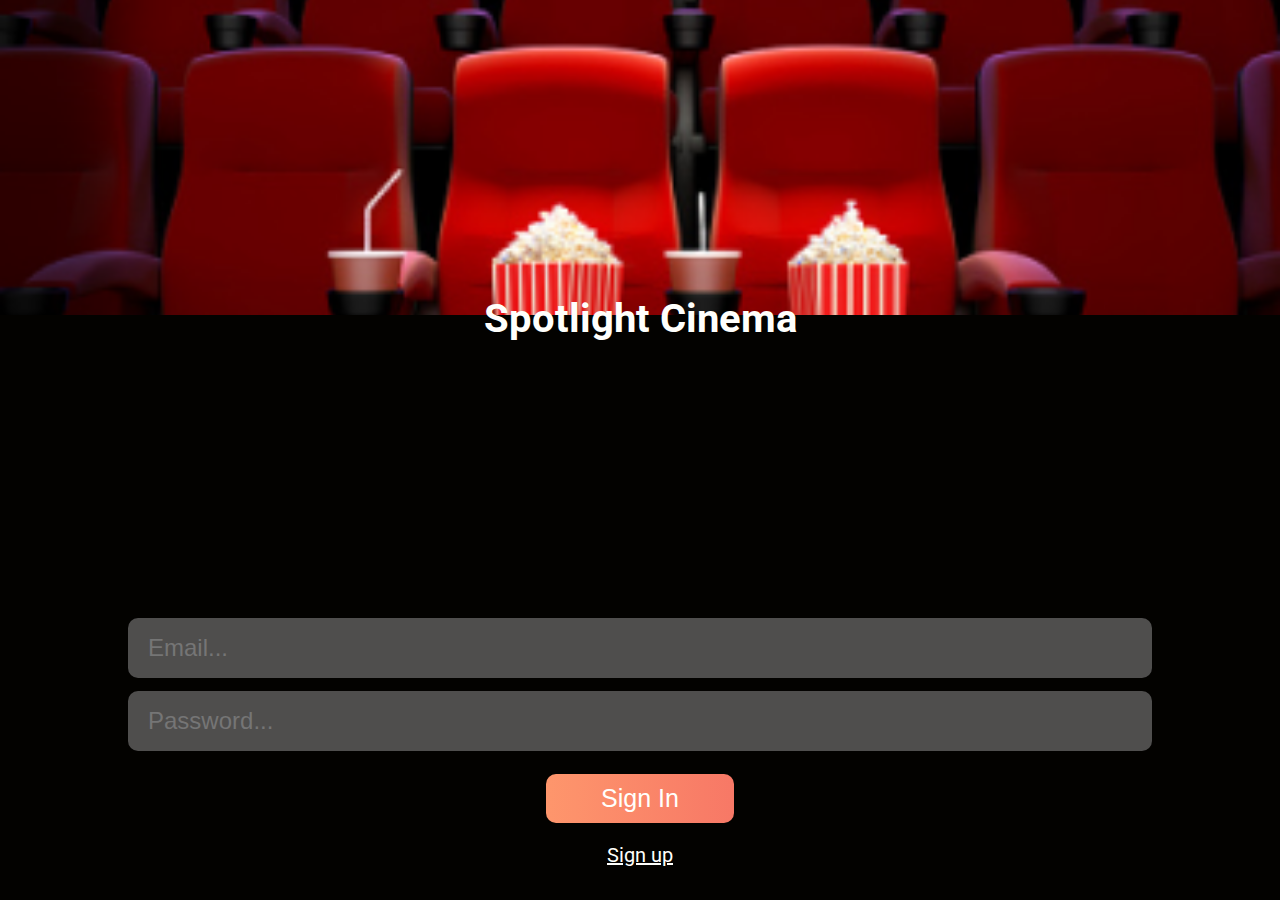
<file: index.html>
<!DOCTYPE html>
<html lang="en">
  <head>
    <meta charset="UTF-8" />
    <meta name="viewport" content="width=device-width, initial-scale=1.0" />
    <title>Spotlight Cinema</title>
    <link rel="stylesheet" href="src/css/style.css" />
  </head>
  <body>
    <div class="page-container">
      <div class="login-header"></div>
      <h1 class="login-title">Spotlight Cinema</h1>

      <div class="login-main">
        <div class="login-inputs-container">
          <input type="email" class="text-input" placeholder="Email..." />
          <input type="password" class="text-input" placeholder="Password..." />
        </div>

        <button
          class="login-button"
          onclick="window.location.href='src/pages/homepage.html'"
        >
          Sign In
        </button>

        <div class="signup-link-container">
          <a href="src/pages/signup.html" class="signup-link">Sign up</a>
        </div>
      </div>
    </div>

    <script src="js/rest.js"></script>
    <script>
      // const restService = 'http://localhost:3000';
      const restService =
        "https://project-bioscoop-restservice.azurewebsites.net";
      const apiKey = "w05KkI9AWhKxzvPFtXotUva";

      // Test: films toevoegen
      postFilmData(restService, apiKey, {
        title: "Spiderman",
        description: "Over een man die zich spiderman noemt",
        url_trailer: "https://www.youtube.com/watch?v=JfVOs4VSpmA",
        timestamp: Date.now(),
        category: "action"
      });
      postFilmData(restService, apiKey, {
        title: "Superman",
        description: "Echt een held",
        url_trailer: "https://www.youtube.com/watch?v=T6DJcgm3wNY",
        timestamp: Date.now(),
        category: "action"
      });

      // Test: alle films ophalen
      getFilms(restService, apiKey).then((data) => console.log(data));

      // Test: details van 1 film ophalen
      getFilms(restService, apiKey).then((data) => {
        getFilmDetails(restService, apiKey, data[0]._id).then((details) =>
          console.log(details)
        );
      });

      // Test: vote up film
      getFilms(restService, apiKey).then((data) => {
        voteUp(restService, apiKey, data[0]._id).then((result) =>
          console.log(result)
        );
      });

      // Test: detele a film
      getFilms(restService, apiKey).then((data) => {
        deleteFilm(restService, apiKey, data[0]._id).then((result) =>
          console.log(result)
        );
      });
    </script>
  </body>
</html>
</file>
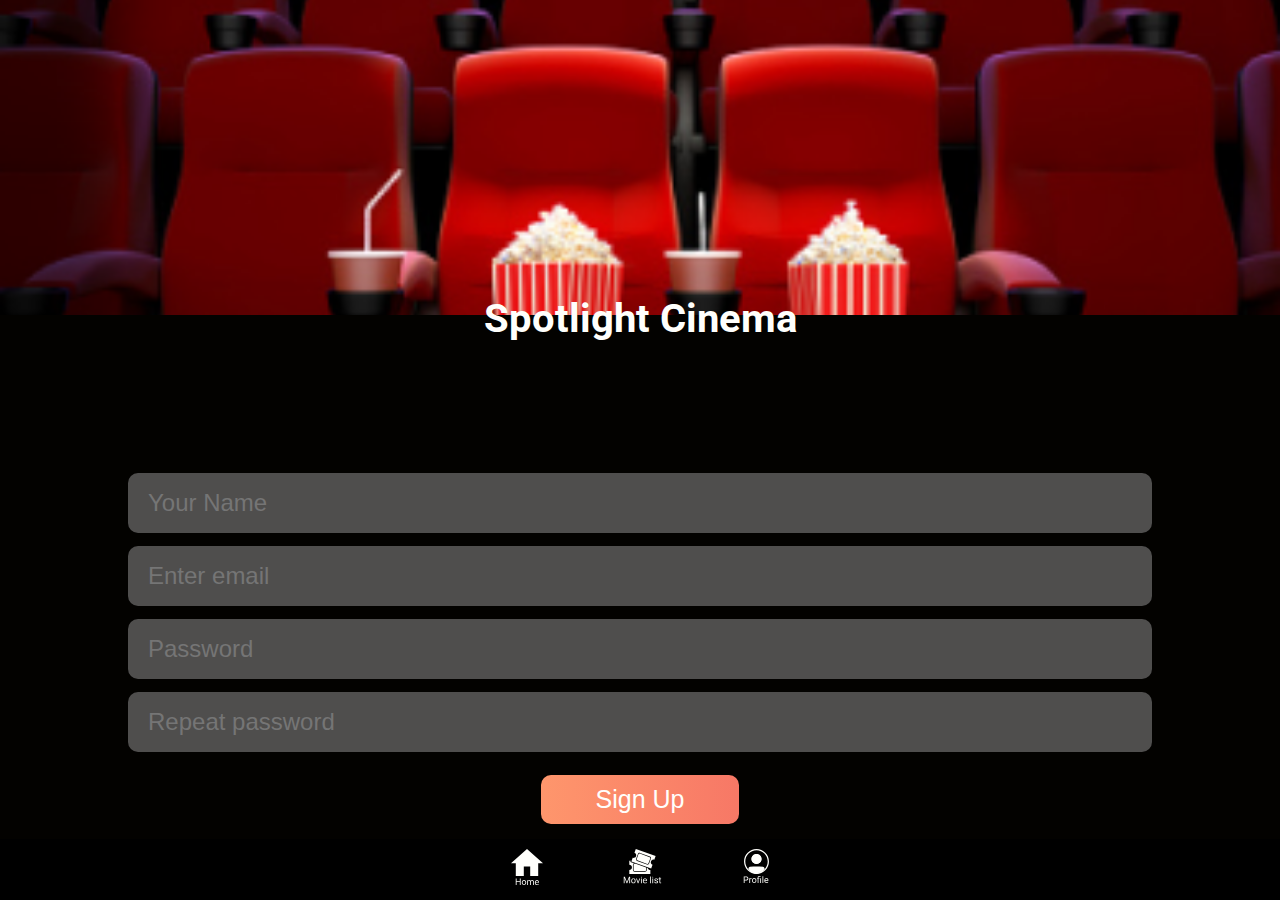
<file: src/pages/signup.html>
<!DOCTYPE html>
<html lang="en">
  <head>
    <meta charset="UTF-8" />
    <meta name="viewport" content="width=device-width, initial-scale=1.0" />
    <title>Spotlight Cinema</title>
    <link rel="stylesheet" href="../css/style.css" />
    <script src="https://ajax.googleapis.com/ajax/libs/jquery/1.8.3/jquery.min.js"></script>
  </head>
  <body>
    <div class="page-container">
      <div class="login-header"></div>
      <h1 class="login-title">Spotlight Cinema</h1>

      <div class="register-main">
        <div class="login-inputs-container">
          <input type="text" class="text-input" placeholder="Your Name" />
          <input type="email" class="text-input" placeholder="Enter email" />
          <input type="password" class="text-input" placeholder="Password" />
          <input
            type="password"
            class="text-input"
            placeholder="Repeat password"
          />
        </div>

        <button
          class="login-button"
          onclick="window.location.href='./homepage.html'"
        >
          Sign Up
        </button>

        <div class="signup-link-container">
          <a href="../../index.html" class="signup-link">Log in</a>
        </div>
      </div>
    </div>
    <script src="../js/main.js"></script>
  </body>
</html>
</file>
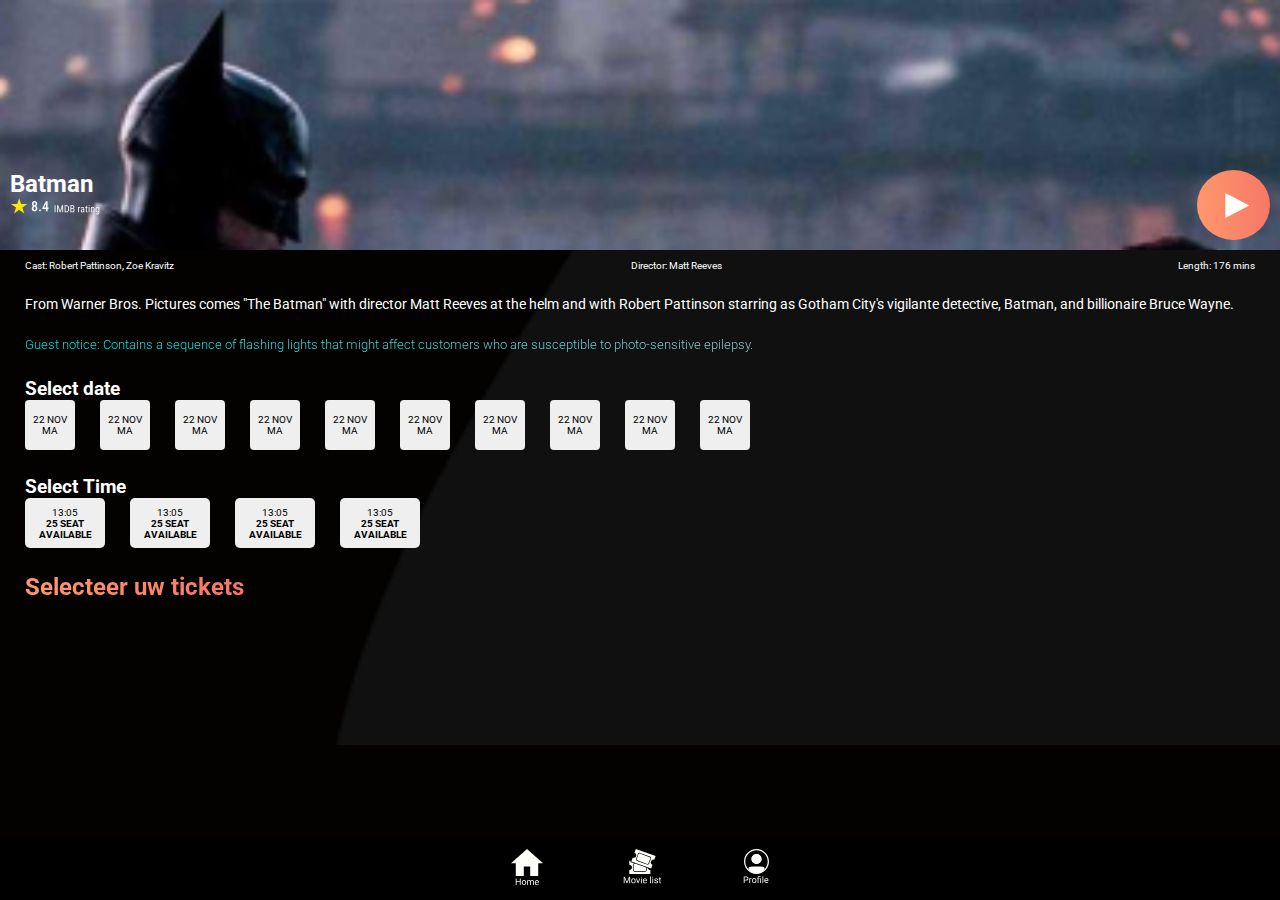
<file: src/pages/single-movie.html>
<!DOCTYPE html>
<html lang="en">
  <head>
    <meta charset="UTF-8" />
    <meta name="viewport" content="width=device-width, initial-scale=1.0" />
    <link rel="stylesheet" href="../css/style.css" />
    <link rel="stylesheet" href="../css/single-movie.css" />
    <script src="https://ajax.googleapis.com/ajax/libs/jquery/1.8.3/jquery.min.js"></script>
    <title>Document</title>
  </head>
  <body>
    <div class="background"><img src="../img/background.png" alt="" /></div>
    <!-- Header -->
    <div class="head">
      <div
        class="movie-image"
        style="background-image: url('../img/Rectangle\ 212.png')"
      >
        <div class="row">
          <div class="col">
            <h2 class="head-movie-title">Batman</h2>
            <img src="../img/icons/rating.svg" alt="rating" />
          </div>
          <svg
            xmlns="http://www.w3.org/2000/svg"
            width="73"
            height="70"
            viewBox="0 0 73 70"
            fill="none"
          >
            <ellipse
              cx="36.5"
              cy="35"
              rx="36.5"
              ry="35"
              fill="url(#paint0_linear_123_965)"
            />
            <path
              d="M52.2985 35.5224L28.3284 48.0597V22.9851L52.2985 35.5224Z"
              fill="#FFFFFC"
            />
            <defs>
              <linearGradient
                id="paint0_linear_123_965"
                x1="1.32727"
                y1="70"
                x2="75.3657"
                y2="65.9308"
                gradientUnits="userSpaceOnUse"
              >
                <stop stop-color="#FF986D" />
                <stop offset="1" stop-color="#F77766" />
              </linearGradient>
            </defs>
          </svg>
        </div>
      </div>
    </div>
    <div class="movie-main">
      <div class="movie-info row">
        <span>Cast: Robert Pattinson, Zoe Kravitz</span>
        <span>Director: Matt Reeves</span>
        <span>Length: 176 mins</span>
      </div>
      <p class="movie-detail-description">
        From Warner Bros. Pictures comes "The Batman" with director Matt Reeves
        at the helm and with Robert Pattinson starring as Gotham City's
        vigilante detective, Batman, and billionaire Bruce Wayne.
      </p>
      <p class="movie-detail-notice">
        Guest notice: Contains a sequence of flashing lights that might affect
        customers who are susceptible to photo-sensitive epilepsy.
      </p>
      <div class="movie-date-picker">
        <h2 class="movie-detail-section-title">Select date</h2>
        <div class="movie-date-picker-btns row">
          <button class="movie-date-picker-btn">
            22 NOV <br />
            MA</button
          ><button class="movie-date-picker-btn">
            22 NOV <br />
            MA</button
          ><button class="movie-date-picker-btn">
            22 NOV <br />
            MA</button
          ><button class="movie-date-picker-btn">
            22 NOV <br />
            MA</button
          ><button class="movie-date-picker-btn">
            22 NOV <br />
            MA
          </button>
          <button class="movie-date-picker-btn">
            22 NOV <br />
            MA</button
          ><button class="movie-date-picker-btn">
            22 NOV <br />
            MA</button
          ><button class="movie-date-picker-btn">
            22 NOV <br />
            MA</button
          ><button class="movie-date-picker-btn">
            22 NOV <br />
            MA</button
          ><button class="movie-date-picker-btn">
            22 NOV <br />
            MA
          </button>
        </div>
      </div>
      <div class="movie-time-picker">
        <h2 class="movie-detail-section-title">Select Time</h2>
        <div class="movie-time-picker-btns row">
          <button class="movie-time-picker-btn">
            13:05 <br />
            <strong>25 seat available</strong></button
          ><button class="movie-time-picker-btn">
            13:05<br />
            <strong>25 seat available</strong>
          </button>
          <button class="movie-time-picker-btn">
            13:05 <br />
            <strong>25 seat available</strong></button
          ><button class="movie-time-picker-btn">
            13:05 <br />
            <strong>25 seat available</strong>
          </button>
        </div>
      </div>
      <div class="movie-footer">
        <h2 class="movie-footer-title">Selecteer uw tickets</h2>
      </div>
    </div>
    <script src="../js/main.js"></script>
  </body>
</html>
</file>
<file: src/css/style.css>
@import url('https://fonts.googleapis.com/css2?family=Cormorant+Garamond:wght@400;500;600&family=Roboto&family=Rubik:wght@400;600;700&display=swap');

* {
    margin: 0;
    padding: 0;
    box-sizing: border-box;
}

body {
    width: 100%;
    height: 100vh;
    background-color: #030200;
    overflow: hidden;
    font-family: 'Roboto', sans-serif;
}

nav{
    background-color: black;
    margin: 0;
    position: fixed;
    left: 0;
    bottom: 0;
    width: 100%;
    padding: 10px;
}

nav ul li {
    list-style: none;
}

.side-categories{
    display: flex;
    flex-direction: row;
    justify-content: center;
    align-items: center;
    gap: 80px;
}

.page-container {
    width: 100%;
    height: 100vh;
}
.app-page-container {
    width: 100%;
    height: calc(100vh - 60px);
}
.login-header {
    width: 100%;
    height: 35%;
    background-image: url('../img/login-register-header.png');
    background-repeat: no-repeat;
    background-size: cover;
    background-position: center;
}
.login-title {
    color: #fffffc;
    width: 100%;
    display: flex;
    justify-content: center;
    font-size: 2.5rem;
    margin-top: -20px;
}
.login-main {
    position: absolute;
    left: 0;
    bottom: 0;
    width: 100%;
    height: 35%;
    display: flex;
    flex-direction: column;
    align-items: center;
    justify-content: center;
}
.register-main {
    position: absolute;
    left: 0;
    bottom: 0;
    width: 100%;
    height: 51%;
    display: flex;
    flex-direction: column;
    align-items: center;
    justify-content: center;
}
.login-inputs-container {
    width: 80%;
    display: flex;
    flex-direction: column;
}
.text-input {
    width: 100%;
    height: 60px;
    background-color: rgba(255, 255, 255, 0.3);
    color: #8A9696;
    border: none;
    border-radius: 10px;
    margin-bottom: 13px;
    font-size: 24px;
    padding: 20px;
}
.login-button {
    margin: 10px 0 20px 0;
    padding: 10px 55px;
    color: #fffffc;
    font-size: 25px;
    border-radius: 10px;
    background: linear-gradient(90deg, #FE966C 0%, #F77866 100%);
    border: none;
}
.signup-link {
    color: #fffffc;
    font-size: 20px;
    margin-top: 20px;
    text-decoration: underline;
}
.background {
    position: absolute;
    top: 0;
    left: 0;
    z-index: -1;
    width: 100%;
    height: 745px;
}
.background img {
    width: 100%;
    height: 100%;
    object-fit: cover;
    -webkit-user-select: none;
    -moz-user-select: none;
    -ms-user-select: none;
    user-select: none;
}
.nav-item-active {
    
}
</file>
<file: src/css/single-movie.css>
@import url('https://fonts.googleapis.com/css2?family=DM+Sans:opsz,wght@9..40,300;9..40,400;9..40,500;9..40,600;9..40,700&family=Figtree:wght@400;500;600;700;800;900&family=Roboto+Condensed:ital,wght@0,100;0,200;0,300;0,400;0,500;0,600;0,700;0,800;0,900;1,100;1,200;1,300;1,400;1,600;1,700&display=swap');

.movie-image{
    background-size: cover;
    background-repeat: no-repeat;
    width: 100vw;
    height: 250px;
    display: flex;
    justify-content: start;
    align-items: end;
    padding: 10px;
    

}

.head-movie-title{
    font-family: 'Roboto', sans-serif;
    font-size: 24px;
font-style: normal;
font-weight: 700;
line-height: normal;
color: white;
}

.row{
    display: flex;
    justify-content: space-between;
    width: 100vw;
}

.background{
    position: absolute;
    top: 0;
    left: 0;
    z-index: -1;
    width: 100%;
    height: 745px;
}

.background img{
    width: 100%;
    height: 100%;
    object-fit: cover;
    -webkit-user-select: none;
    -moz-user-select: none;
    -ms-user-select: none;
    user-select: none;
}

.movie-main{
    display: flex;
    justify-content: start;
    max-width: 100vw;
    padding: 10px 25px;
    flex-wrap: wrap;
    gap: 25px;
    overflow-x: hidden;
}

.movie-info span{
    font-family: 'Roboto', sans-serif;
    font-size: 10px;
    font-style: normal;
    font-weight: 400;
    line-height: normal;
    color: white;

}

.movie-info.row{
    flex-wrap: wrap;
}

p{
    font-family: 'Roboto', sans-serif;
    font-size: 14px;
font-style: normal;
font-weight: 400;
line-height: normal;
color: white;
}

p.movie-detail-notice{
    font-size: 13px;
    font-style: normal;
    font-weight: 300;
    line-height: normal;
    background: linear-gradient(43deg, #00ECF1 3.23%, rgba(190, 254, 255, 0.80) 100%);
    background-clip: text;
    -webkit-background-clip: text;
    -webkit-text-fill-color: transparent;
}

h2.movie-detail-section-title{
    font-family: 'Roboto', sans-serif;
    font-size: 19px;
    font-style: normal;
    font-weight: 700;
    line-height: normal;
    color: white;
}

.movie-date-picker-btn{
    font-family: 'Roboto', sans-serif;
    border-radius: 4px;
    width: 50px;
    height: 50px;
    font-size: 10px;
font-style: normal;
font-weight: 400;
line-height: normal;
border: none;
}

.movie-time-picker-btn{
    font-family: 'Roboto', sans-serif;
    border-radius: 5px;
    width: 80px;
    height: 50px;
    font-size: 10px;
font-style: normal;
font-weight: 400;
line-height: normal;
border: none;
}

strong{
    text-transform: uppercase;
}
.movie-date-picker-btns,.movie-time-picker-btns{
    display: flex;
    justify-content: start;
    max-width: 100vw;
    flex-wrap: wrap;
    gap: 25px;

}

.movie-footer-title{
    font-family: 'Roboto', sans-serif;
    font-size: 24px;
    font-style: normal;
    font-weight: 700;
    line-height: normal;
    background:  linear-gradient(87deg, #FF986D 1.73%, #F67766 98.36%);
background-clip: text;
-webkit-background-clip: text;
-webkit-text-fill-color: transparent;
text-align: center;
}
</file>
